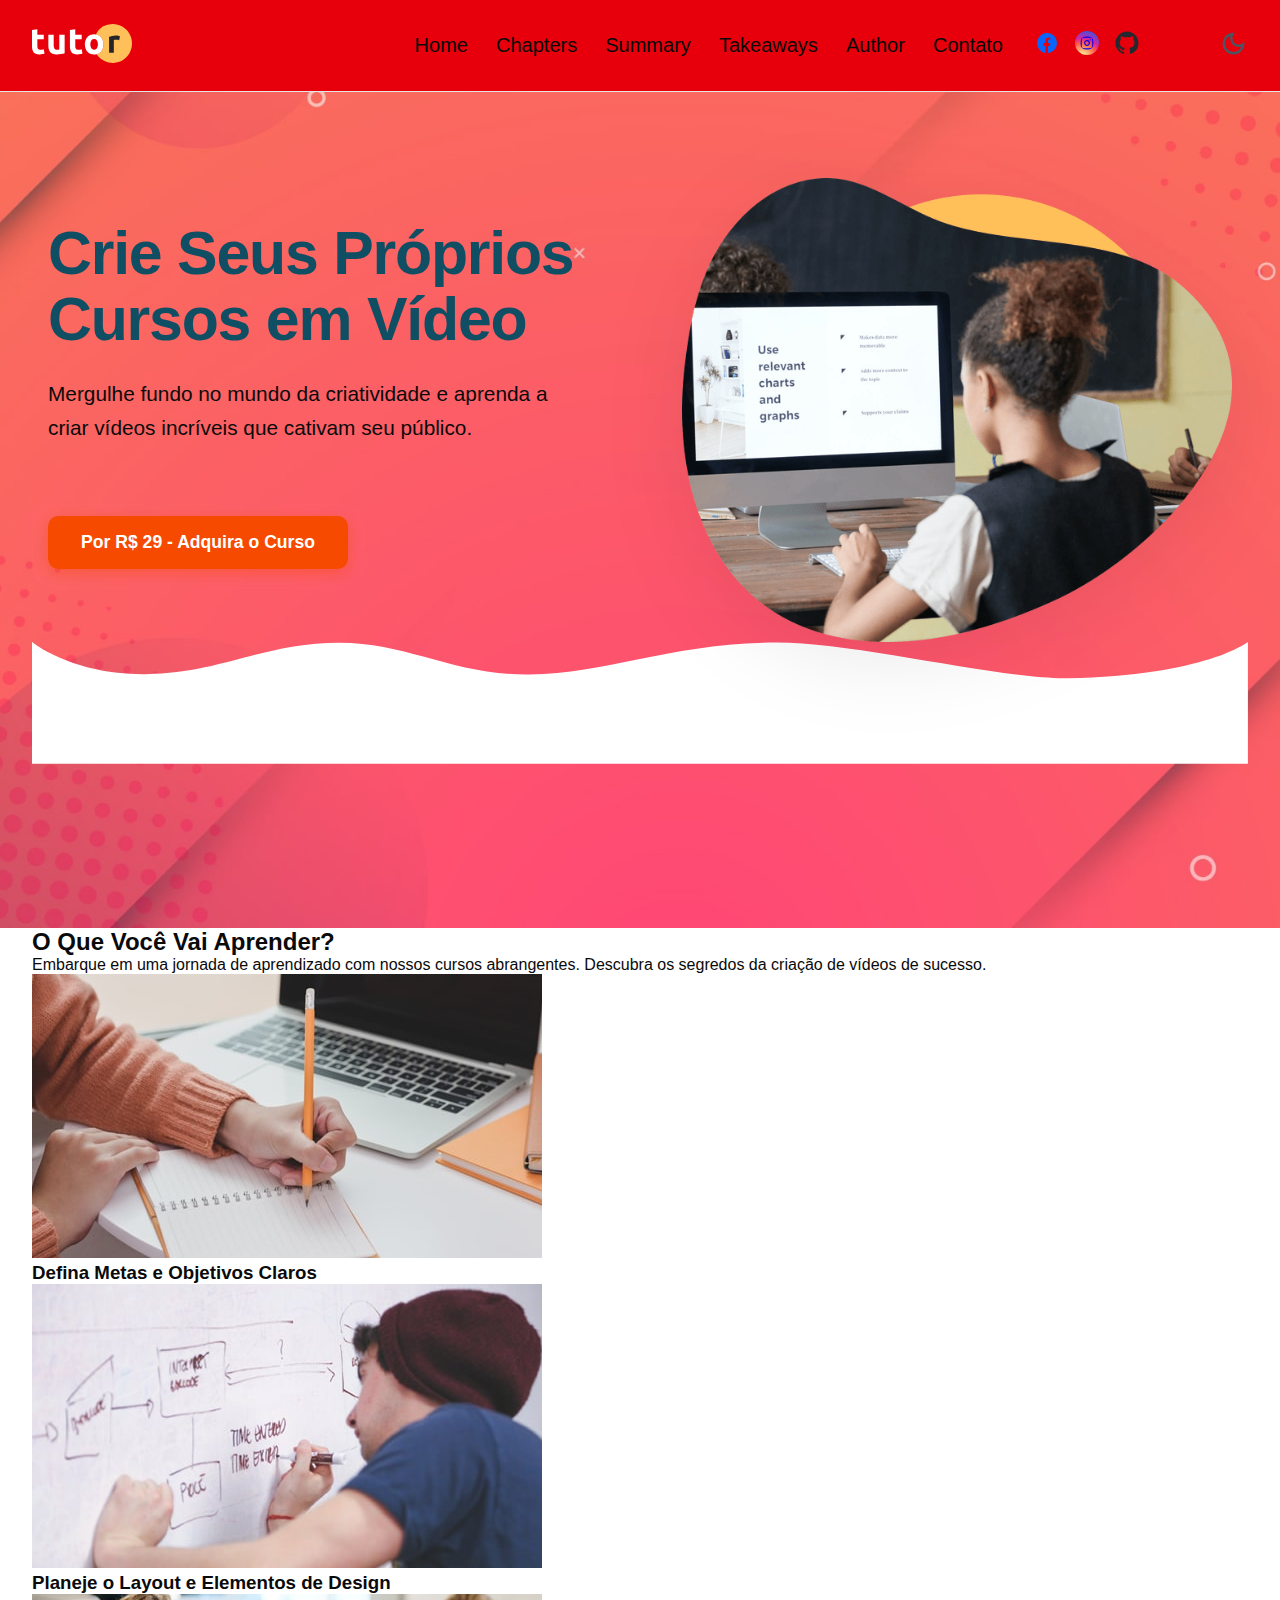
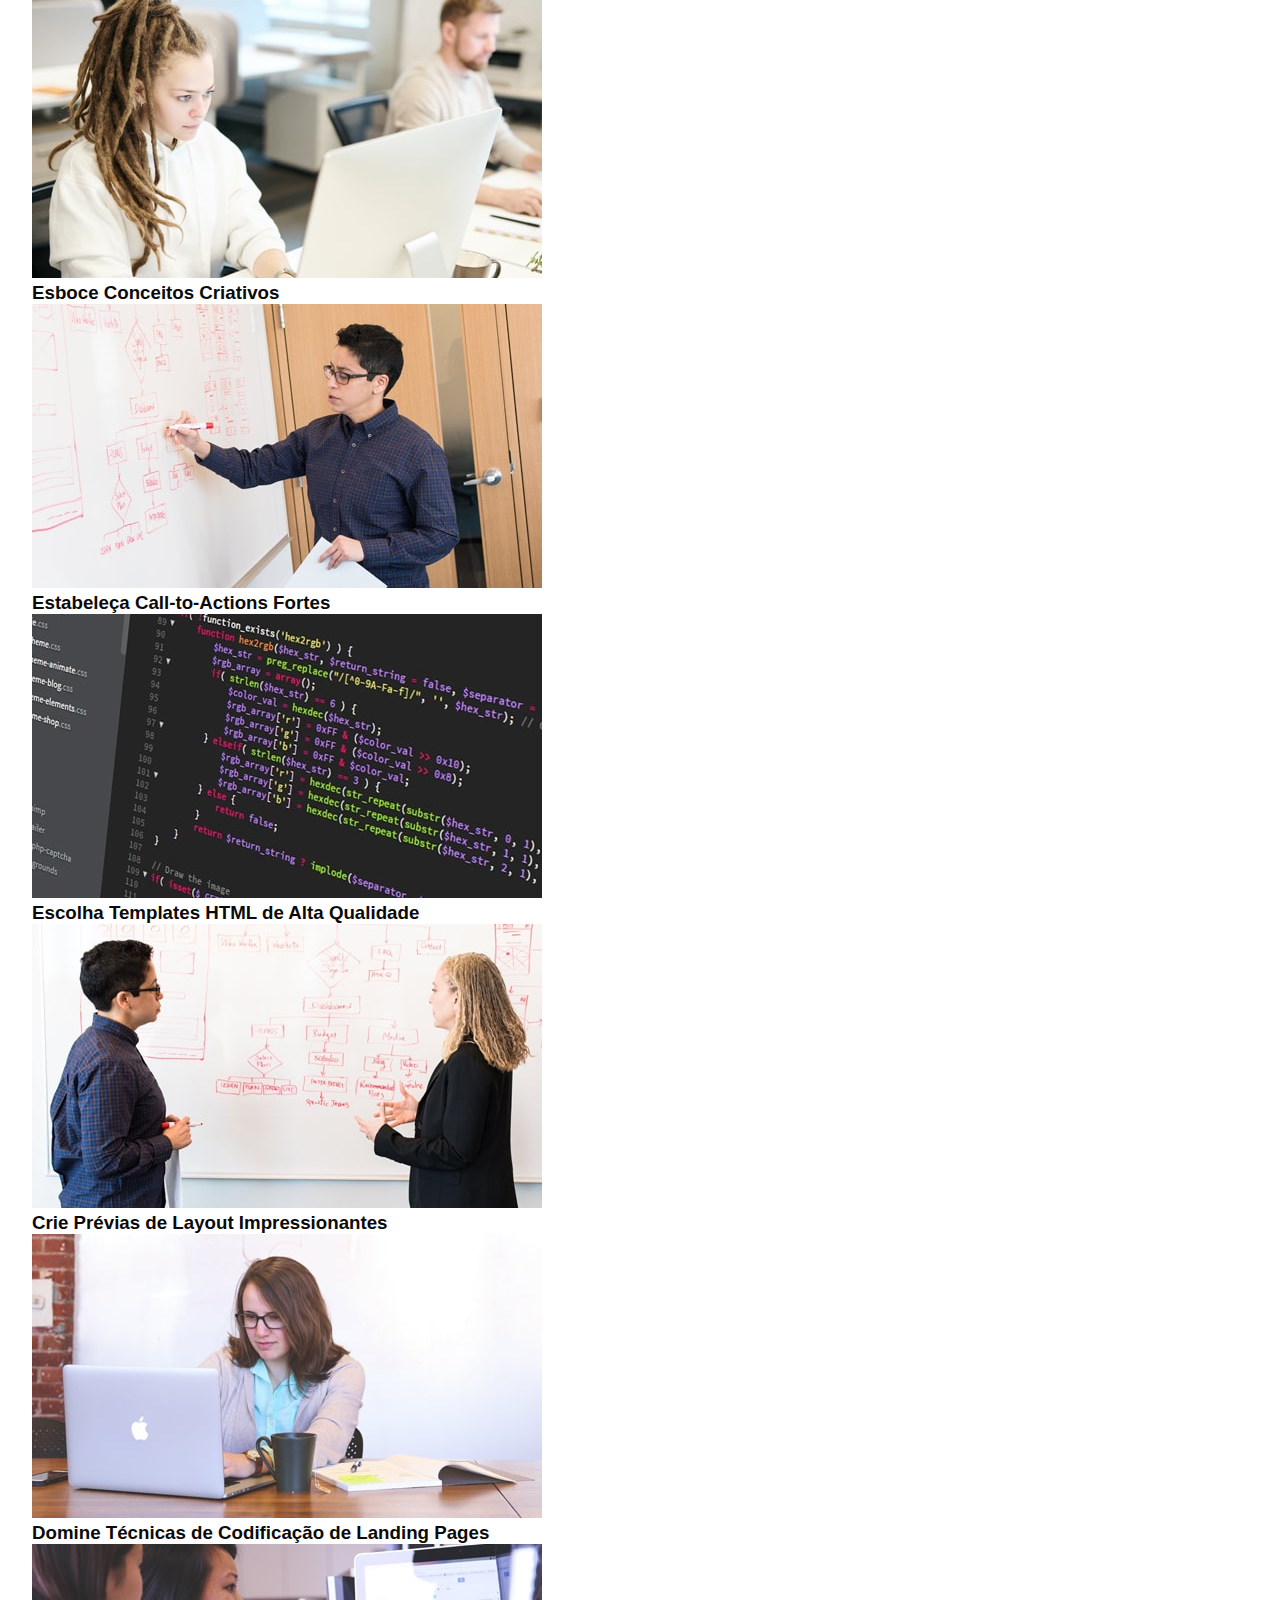
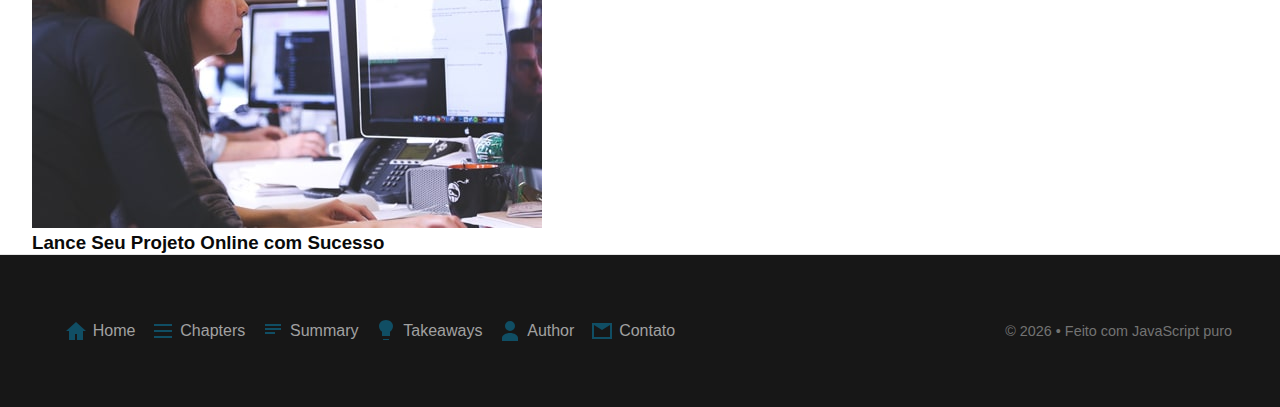
<file: index.html>
<!doctype html>
<html lang="pt-BR">
  <head>
    <meta charset="UTF-8" />
    <meta name="viewport" content="width=device-width, initial-scale=1.0" />
    <title>Web tutor</title>
    
   
<?xml version="1.0" ?><!DOCTYPE svg  PUBLIC '-//W3C//DTD SVG 1.1//EN'  'http://www.w3.org/Graphics/SVG/1.1/DTD/svg11.dtd'>

    <link
      rel="shortcut icon"
      href="assets/img/favicon.png"
      type="image/x-icon"
    />
    <link rel="stylesheet" href="./js/layout/layout.css" />
    <link rel="stylesheet" href="style.css" />
  </head>
  <body>
    <a href="#app" class="skip-link">Pular para o conteúdo principal</a>
    <header class="header">
      <nav-bar></nav-bar>
    </header>

    <main id="app" tabindex="-1">
      <section class="hero" aria-labelledby="hero-title">
        <div class="container hero-flex">
          <div class="hero-content">
            <h1>Crie Seus Próprios Cursos em Vídeo</h1>
            <p>
              Mergulhe fundo no mundo da criatividade e aprenda a criar vídeos
              incríveis que cativam seu público.
            </p>
            <a href="#" class="btn">Por R$ 29 - Adquira o Curso</a>
          </div>
          <img
            src="assets/img/header-course.png"
            alt="Mulher estudando produção de vídeo"
          />
        </div>

        <svg
          class="frame-decoration"
          data-name="Camada 2"
          xmlns="http://www.w3.org/2000/svg"
          preserveAspectRatio="none"
          viewBox="0 0 1920 192.275"
          aria-hidden="true"
        >
          <defs>
            <style>
              .cls-1 {
                fill: #ffffff;
              }
            </style>
          </defs>
          <path
            class="cls-1"
            d="M0,158.755s63.9,52.163,179.472,50.736c121.494-1.5,185.839-49.738,305.984-49.733,109.21,0,181.491,51.733,300.537,50.233,123.941-1.562,225.214-50.126,390.43-50.374,123.821-.185,353.982,58.374,458.976,56.373,217.907-4.153,284.6-57.236,284.6-57.236V351.03H0V158.755Z"
            transform="translate(0 -158.755)"
          />
        </svg>
      </section>
      <sction>
        <div class="container">
          <div class="section-header">
            <h2>O Que Você Vai Aprender?</h2>
            <div class="heading-border"></div>
            <p>
              Embarque em uma jornada de aprendizado com nossos cursos
              abrangentes. Descubra os segredos da criação de vídeos de sucesso.
            </p>
          </div>

          <div class="topics">
            <!-- topic-1 -->
            <div >
               <div class="topic-img"><img src="assets/img/description-1.jpg" alt="Objetivos" /></div>
            <div class="topic-text"><h3>Defina Metas e Objetivos Claros</h3></div>
            </div> <!--topic 1-->
              <!-- topic-2 -->
            <div >
               <div class="topic-img"><img src="assets/img/description-2.jpg" alt="Design" /></div>
            <div class="topic-text"><h3>Planeje o Layout e Elementos de Design</h3></div>
            </div> <!--topic 2-->

              <!-- topic-3 -->
            <div >
               <div class="topic-img"><img src="assets/img/description-3.jpg" alt="Criativos" /></div>
            <div class="topic-text"><h3>Esboce Conceitos Criativos</h3></div>
            </div> <!--topic 3-->
             <!-- topic-4 -->
            <div >
               <div class="topic-img"><img src="assets/img/description-4.jpg" alt="Fortes" /></div>
            <div class="topic-text"><h3>Estabeleça Call-to-Actions Fortes</h3></div>
            </div> <!--topic 4-->
             <!-- topic-5 -->
            <div >
               <div class="topic-img"><img src="assets/img/description-5.jpg" alt="Templates" /></div>
            <div class="topic-text"><h3>Escolha Templates HTML de Alta Qualidade</h3></div>
            </div> <!--topic 5-->
             <!-- topic-6 -->
            <div >
               <div class="topic-img"><img src="assets/img/description-6.jpg" alt="Layout" /></div>
            <div class="topic-text"><h3>Crie Prévias de Layout Impressionantes</h3></div>
            </div> <!--topic 6-->
             <!-- topic-7 -->
            <div >
               <div class="topic-img "><img src="assets/img/description-7.jpg" alt="Landing" /></div>
            <div class="topic-text"><h3>Domine Técnicas de Codificação de Landing Pages</h3></div>
            </div> <!--topic 7-->
             <!-- topic-8 -->
            <div >
               <div class="topic-img "><img src="assets/img/description-8.jpg" alt="Sucesso" /></div>
            <div class="topic-text"><h3>Lance Seu Projeto Online com Sucesso</h3></div>
            </div> <!--topic 8-->
          </div>
        </div>
      </sction>

      <section id="servicos" aria-label="Nossos Serviços"></section>

      <section></section>

      <!--   
  <a href="#" class="link-exemplo">Link no Main</a>
        <button class="btn-exemplo">Botão no Main</button>
        <section aria-label="Introdução"></section> -->
      <section id="servicos" aria-label="Nossos Serviços"></section>
    </main>

    <button
      id="btn-top"
      aria-label="Voltar ao início da página"
      title="Voltar ao topo"
    >
      <svg viewBox="0 0 100 100" aria-hidden="true">
        <circle class="bg" cx="50" cy="50" r="45" />
        <circle class="progress" cx="50" cy="50" r="45" />
        <path
          class="arrow"
          d="M50 30 L35 50 L45 50 L45 70 L55 70 L55 50 L65 50 Z"
        />
      </svg>
    </button>

    <footer-bar></footer-bar>
    <!-- <script src="js/scroll/index.js" ></script> -->
    <script src="js/layout/layout.js"></script>
    <script src="js/rout/rout.js"></script>

    <script type="module">
      import { initMenu } from "./js/mobile/menuEvents.js"
      import { initTheme } from "./js/theme/theme.init.js"

      window.onload = () => {
        initTheme()
        initMenu() // agora vai abrir o menu corretamente se estava aberto antes
      }
    </script>
    <script>
      const darkMode = localStorage.getItem("darkMode")
      const isDark =
        darkMode === "true" ||
        (darkMode === null &&
          window.matchMedia("(prefers-color-scheme: dark)").matches)

      document.documentElement.setAttribute(
        "data-theme",
        isDark ? "dark" : "light",
      )

      // Atualiza ícones já na primeira renderização
      document.addEventListener("DOMContentLoaded", () => {
        document
          .querySelectorAll(".icon-moon")
          .forEach((el) => el.classList.toggle("hidden", isDark))
        document
          .querySelectorAll(".icon-sun")
          .forEach((el) => el.classList.toggle("hidden", !isDark))
      })
    </script>
  </body>
</html>
</file>
<file: js/layout/layout.css>
@import "root.css";
*{
    margin: 0;
    padding: 0;
    box-sizing: border-box;
}

/* ===============================
   BOTÃO VOLTAR AO TOPO
================================ */


  






/* --- Header e Estados --- */
.header {
  padding: 1rem 0;
  position: fixed;
  top: 0;
  left: 0;
  right: 0;
  background-color: var(--destructive); /* Cor inicial */
  border-bottom: 1px solid var(--border);
  transition: all 0.3s ease;
  z-index: 1000;
}

/* Classe aplicada via JavaScript */
.header.scrolled {
  background-color: var(  --chart-1);
  /* padding: 0.6rem 0; */
  box-shadow: 0 4px 12px rgba(0, 0, 0, 0.15);
}

/* --- Botão Voltar ao Topo --- */
#btn-top {
  position: fixed;
  right: 1.2rem;
  bottom: 1.2rem;
  width: 56px;
  height: 56px;
  border-radius: 50%;
  border: 1px solid var(--border);
  background: color-mix(in oklch, var(--background) 70%, var(--sidebar-ring) 30%);
  backdrop-filter: blur(8px);
  cursor: pointer;
  z-index: 9999;
  display: flex;
  align-items: center;
  justify-content: center;
  opacity: 0;
  pointer-events: none;
  transform: translateY(20px) scale(0.9);
  transition: all 0.3s ease;
}

#btn-top.show {
  opacity: 1;
  pointer-events: auto;
  transform: translateY(0) scale(1);
}

#btn-top svg {
  width: 100%;
  height: 100%;
  transform: rotate(-90deg);
  position: absolute;
}

#btn-top .bg {
  fill: none;
  stroke: var(--border);
  stroke-width: 6;
}

#btn-top .progress {
  fill: none;
  stroke: var(--primary);
  stroke-width: 6;
  stroke-linecap: round;
  /* Circunferência para raio 45 é ~283 */
  stroke-dasharray: 283;
  stroke-dashoffset: 283;
  transition: stroke-dashoffset 0.1s linear;
}

#btn-top i {

  font-size: 1.2rem;
  color: var(--primary);
  z-index: 2;
}

#btn-top .arrow {
  fill: var(--primary-foreground);
  transform: rotate(90deg);
  transform-origin: center;
}
#btn-top:hover {
  transform: scale(1.1);
}







.menu__link,
#menu__toggle {
  outline: none;
}

/* Seleciona todos os elementos focáveis quando navegados por teclado */
:focus-visible {
  outline: 3px solid var(--ring); /* Cor branca */
  outline-offset: 2px; /* Espaço entre o elemento e a borda */
  box-shadow: 0 0 8px var(  --input); /* Sombra para dar contraste em fundos claros */
  border-radius: var(  --radius);
  padding: 6px 8px;
}

/* Caso queira remover o outline padrão do navegador que às vezes é azul/preto */
:focus {
  outline: none;
}

[data-theme="dark"] .icon-sun { display: block; }
[data-theme="dark"] .icon-moon { display: none; }
[data-theme="light"] .icon-sun { display: none; }
[data-theme="light"] .icon-moon { display: block; }
.hidden{
  display: none;
}




ul li{
  list-style: none;
}
a{
  text-decoration: none;
}
img{
  max-width: 100%;
}
#toggle__mobile, #toggle__desktop{
  background: transparent;
  border: none;
}

.menu__toggle{
  font-size: 2rem;
  border: none;
  background: transparent;
  color: var( --accent);
}
.nav{
 display: flex;
  justify-content: space-between;
  align-items: center;
  padding: 1rem 1.5rem;
}
.logo{
  width: 100px;
}

#nav__desktop{
  display: none;
}
#mobile__side{
  position: fixed;
  top: 0;
  left: 0;
  width: 80%; /* ou 100% se quiser ocupar toda a tela */
  height: 100vh;
  border-right: 1px solid var(--bg-color);
  transform: translateX(-100%);
  transition: transform 0.3s ease-in-out;
  z-index: 999; /* acima dos outros elementos */
  background-color: var( --sidebar);
  border: 1px solid var( --sidebar-border);

}
#mobile__side.open {
  transform: translateX(0);
}

#mobile__side {
   scrollbar-width: none;      /*Firefox */
}

#mobile__side::-webkit-scrollbar {
  display: none;              /* Chrome, Edge, Safari */
}
#mobile__side {
  overflow-y: auto;
  overflow-x: hidden;
}

.nav__links__mobile{
  display: flex;
  justify-content: space-between;
  padding: 1.5rem 1.5rem;
}
.nav__list{
  display: flex;
  flex-direction: column;
  gap: 1.25rem;
}

.nav__list a {
  font-size: 18px;
  display: flex;
  align-items: center;
  gap: 0.75rem; /* espaço entre ícone e texto */
  color: var( --sidebar-foreground);
}
.home{
  fill: red;
}
.icon {
  color: var(--chart-3);
}
.face {
  /* O "Facebook Blue" oficial */
  fill: #0866FF; 
   width: 24px;
 height: 24px;
 
}

.git {
  /* O cinza muito escuro oficial (quase preto) */
  fill: #24292f;
   width: 24px;
 height: 24px;

}
.insta {
  /* A multi-stop linear gradient that mimics the logo flow */
  fill: url(#instagram-gradient); /* For SVG icons */
   width: 24px;
 height: 24px;
 padding: 5px;
 border-radius: 50%;
  /* If applying to a background or text: */
  background: radial-gradient(circle at 30% 107%, #fdf497 0%, #fdf497 5%, #fd5949 45%, #d6249f 60%, #285AEB 90%);
}

 /* *============================ */ 
/* BASE DOS ÍCONES (SVG INLINE)  */
/* ============================= */


/* ============================= */
/* LINKS SOCIAIS (NAV + FOOTER)  */
/* ============================= */
.nav__social,
.footer .footer-nav {
  display: flex;
  gap: 0.75rem;
  align-items: center;
}

/* Link base dos ícones sociais */


/* ============================= */
/* CORES OFICIAIS DAS REDES      */
/* ============================= */


/* ============================= */
/* ACESSIBILIDADE (sr-only)      */
/* ============================= */
/* .sr-only {
  position: absolute;
  width: 1px;
  height: 1px;
  padding: 0;
  margin: -1px;
  overflow: hidden;
  clip: rect(0, 0, 0, 0);
  white-space: nowrap;
  border: 0;
} */


.icon {
 width: 24px;
 height: 24px;
  fill: currentColor;
  display: inline-block;
  vertical-align: middle;
}


/* * ============================= */
/* FOOTER MOBILE (padrão)
============================= */
footer.footer {
  padding: 2rem 1rem;
  background-color: var(--sidebar-accent-foreground);
  text-align: center;
  font-family: var(--font-main);
  font-size: 0.9rem;
  border-top: 1px solid var(--border);
  display: flex;
  flex-direction: column;
  gap: 1rem;
}

footer.footer .footer-nav {
  display: grid;
 grid-template-columns: 1fr 1fr auto;
 justify-content: center;
 align-items: center;
padding: 1rem;
  gap: 0.75rem;
}

footer.footer .footer-link {
  color: var( --sidebar-ring);
  text-decoration: none;
  display: inline-flex;
  align-items: center;
  gap: 0.3rem;
  font-weight: 500;
}

footer.footer .footer-link i {
  font-size: 1rem;
}

footer.footer .footer-social {
  display: flex;
  justify-content: center;
  gap: 1rem;
}

footer.footer .footer-social-link {
 color: #1877F2;
  font-size: 1.2rem;
  transition: color 0.2s ease;
}



footer.footer .footer-copy {
  font-size: 0.8rem;
  color: var(--muted-foreground);
}




/* ==================================================
   TABLET ≥ 768px
   ================================================== */
@media (min-width: 768px) {
  

}

/* ==================================================
   DESKTOP ≥ 1024px
   ================================================== */
@media (min-width: 1024px) {
 .header{
  padding: 1.5rem 0;
 }

  footer.footer {
    flex-direction: row;
    justify-content: space-between;
    align-items: center;
    padding: 3rem 3rem;
    font-size: 1rem;
  }

  footer.footer .footer-nav {
    display: flex;
    flex-direction: row;
    gap: 1rem;
  }

  footer.footer .footer-social {
    gap: 1.5rem;
    
  }

  footer.footer .footer-copy {
    font-size: 0.9rem;
  }

    footer.footer .footer-link {
    transition: color 0.3s;
  }

  footer.footer .footer-link:hover {
    color: var(--primary-foreground); /* muda a cor no hover */
  }

  footer.footer .footer-link:not(:last-child)::after {
  
    margin: 0 0.3rem;
  }
/* Theme */
.icon-sun:hover {
  fill: #f59e0b;
}

.icon-moon:hover {
  fill: #6b7280;
}
 .nav__mobile__toggle{
  display: none;
}
#nav__desktop{
  display: block;
    display: flex;
  align-items: center;
  gap: 2rem;
  align-items: center;

}
.container{
  max-width: 1280px;
  margin: 0 auto;
  padding: 0 2rem;

}
.nav__list{
  display: flex;
  flex-direction: row;
  gap: 1.755rem;
}

.nav__social{
  display: flex;
  align-items: center;
  gap: 1rem;
}
.nav__actions{
display: flex;
gap: 5rem;
}
.nav__list a , .icon{
  font-size: 1.25rem;
 
}
.nav__list a:hover{
  color: var(  --accent);

}

.nav .icon:hover {
  color: var(--muted-foreground);
}


/* Facebook azul oficial */
 .nav .facebook i {
  color: #1877F2;
}

/* Instagram rosa/magenta aproximado */
.nav .instagram i {
  color: #E1306C;
}

/* Se quiser efeito degradê Instagram mais realista */

.instagram i {
  background: radial-gradient(circle at 30% 107%, #fdf497 0%, #fd5949 45%, #d6249f 60%, #285AEB 90%);
  -webkit-background-clip: text;
  -webkit-text-fill-color: transparent;
}





}
</file>
<file: style.css>
@import "root.css";


/* --- Reset e Estrutura Global --- */
html {
  scroll-behavior: smooth;
  height: auto; /* Garante que não fique travado */
}

body {
  margin: 0;
  padding: 0;
  min-height: 100vh;
  display: flex;
  flex-direction: column;
  background-color: var(--background);
  color: var(--foreground);
  font-family: var(--font-main);
  overflow-x: hidden;
}

/* --- Barra de Rolagem (Scrollbar) --- */
html {
  scrollbar-width: thin;
  scrollbar-color: var(--chart-1) transparent;
}

::-webkit-scrollbar {
  width: 10px;
}

::-webkit-scrollbar-track {
  background: transparent;
}

::-webkit-scrollbar-thumb {
  background: var(--chart-1, #FF0000);
  border-radius: 10px;
}

/* --- Conteúdo Principal (#app) --- */
#app {
  flex: 1;
  /* Espaço para o header não cobrir o conteúdo */
  /* padding-top: 5rem;  */
}


.hero {
  background: #000 url('assets/img/header-background.jpg') center center/cover
    no-repeat;
  padding: 11.5rem 2rem 8rem;
  color: #fff;
  overflow-x: hidden;
  position: relative;
}

.hero-flex img{
  max-width: 100%;
}
.hero-flex{
  display: flex;
  flex-direction: column-reverse;
  align-items: self-start;
  gap: 4rem;
}


/* Hero Mobile */
.hero-flex {
  display: flex;
  flex-direction: column;
  align-items: center;
  text-align: center;
  padding: 0 1rem;
}

.hero-flex h1 {
  color: var(--chart-3);
  line-height: 1.1; /* Aumentado levemente para não encostar as letras */
  font-weight: 900;
  font-size: clamp(2rem, 8vw, 2.75rem); /* Tamanho responsivo automático */
  margin-bottom: 0.5rem;
  letter-spacing: -0.02em; /* Toque de design moderno */
}

.hero-flex p {
  margin-top: 1.25rem;
  font-size: 1.15rem; /* Um pouco menor para mobile fica mais elegante */
  line-height: 1.6;
  font-weight: 500;
  color: var(--foreground); /* Melhor legibilidade que o popover-fg */
  max-width: 400px;
  margin-left: auto;
  margin-right: auto;
}

.hero-content a {
  width: 100%; /* Botão ocupa a largura disponível no mobile */
  max-width: 300px;
  margin: 2rem auto;
  display: inline-block;
  text-decoration: none;
}

/* Remova ou substitua aquele :focus { outline: none; } */

.btn:focus-visible {
  outline: 3px solid var(--ring); /* Usa a cor de anel que você definiu no root */
  outline-offset: 4px;
  border-radius: var(--radius);
}
.btn {

  display: flex;
  align-items: center;
  justify-content: center;
  font-weight: 700;
  font-size: 1.1rem;
  border-radius: var(--radius);
  background-color: var(--chart-1);
  padding: 1rem 1.5rem; /* Área de toque maior para mobile (mínimo 44px) */
  color: #fff; /* Forçando branco para contraste no fundo chart-1 */
  text-align: center;
  box-shadow: 0 4px 14px color-mix(in oklch, var(--chart-1) 40%, transparent);
  transition: transform 0.2s ease, filter 0.2s ease;
}

.btn:active {
  transform: scale(0.96); /* Feedback tátil ao clicar no celular */
  filter: brightness(0.9);
}
@media (min-width: 1024px) {
  .hero {
    padding: 10rem 2rem;
  }

  .hero-flex {
    flex-direction: row; /* Lado a lado */
    justify-content: space-between;
    align-items: center; /* Alinhamento vertical central */
    text-align: left;
    gap: 4rem;
  }

  /* Alinhamento perfeito do Bloco de Texto */
  .hero-text {
    flex: 1;
    align-items: flex-start; /* Alinha H1, P e BTN à esquerda */
    max-width: 600px;
  }

  .hero-flex h1 {
    font-size: 3.8rem;
    margin-bottom: 1.5rem;
    text-align: left;
    width: 100%;
  }

  .hero-flex p {
    font-size: 1.3rem;
    text-align: left; /* Garante o alinhamento solicitado */
    margin-left: 0;
    margin-right: 0;
    margin-bottom: 2.5rem;
    max-width: 520px;
    width: 100%;
  }

  .hero-flex img {
    flex: 1;
    max-width: 550px; /* Tamanho reduzido conforme sua preferência */
    filter: drop-shadow(0 20px 40px rgba(0,0,0,0.08));
  }

  .btn {
    min-width: 250px;
    margin: 0; /* Remove margens automáticas */
  }
  .btn:hover {
  transform: translateY(-4px);
  filter: brightness(1.1);
  box-shadow: 0 10px 20px color-mix(in oklch, var(--chart-1) 30%, transparent);
}
}
</file>
